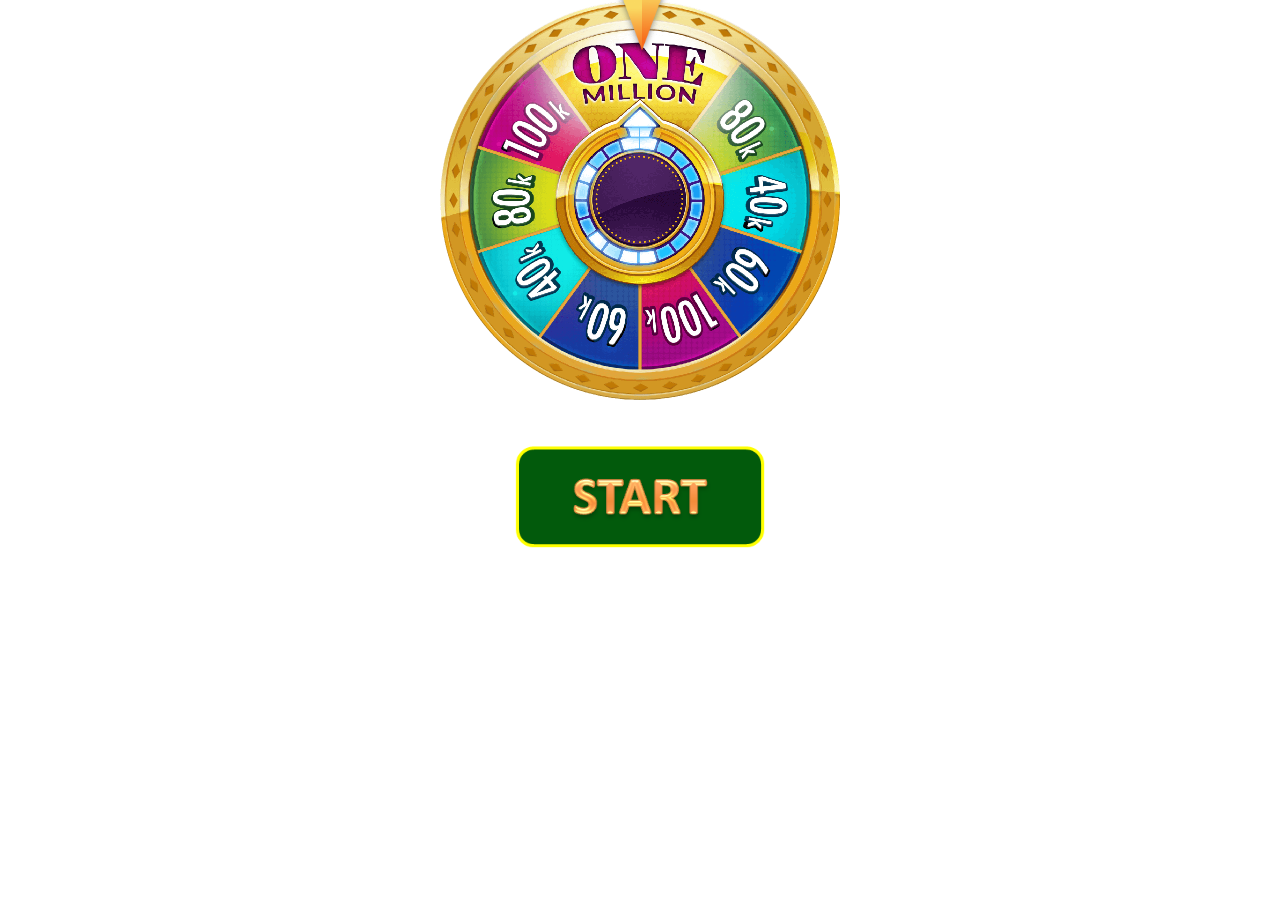
<file: wheelOfFortune/index.html>
<!DOCTYPE html>
<html lang="en">
  <head>
    <meta charset="UTF-8" />
    <meta name="viewport" content="width=device-width, initial-scale=1.0" />
    <link rel="stylesheet" href="index.css" />
    <title>Wheel of Fortune</title>
  </head>
  <body>
    <div class="app">
      <img class="marker" src="marker.png" alt="" />
      <img class="wheel" src="wheels.png" alt="" />
      <img class="button" src="spin.png" alt="" />
    </div>

    <script src="index.js"></script>
  </body>
</html>
</file>
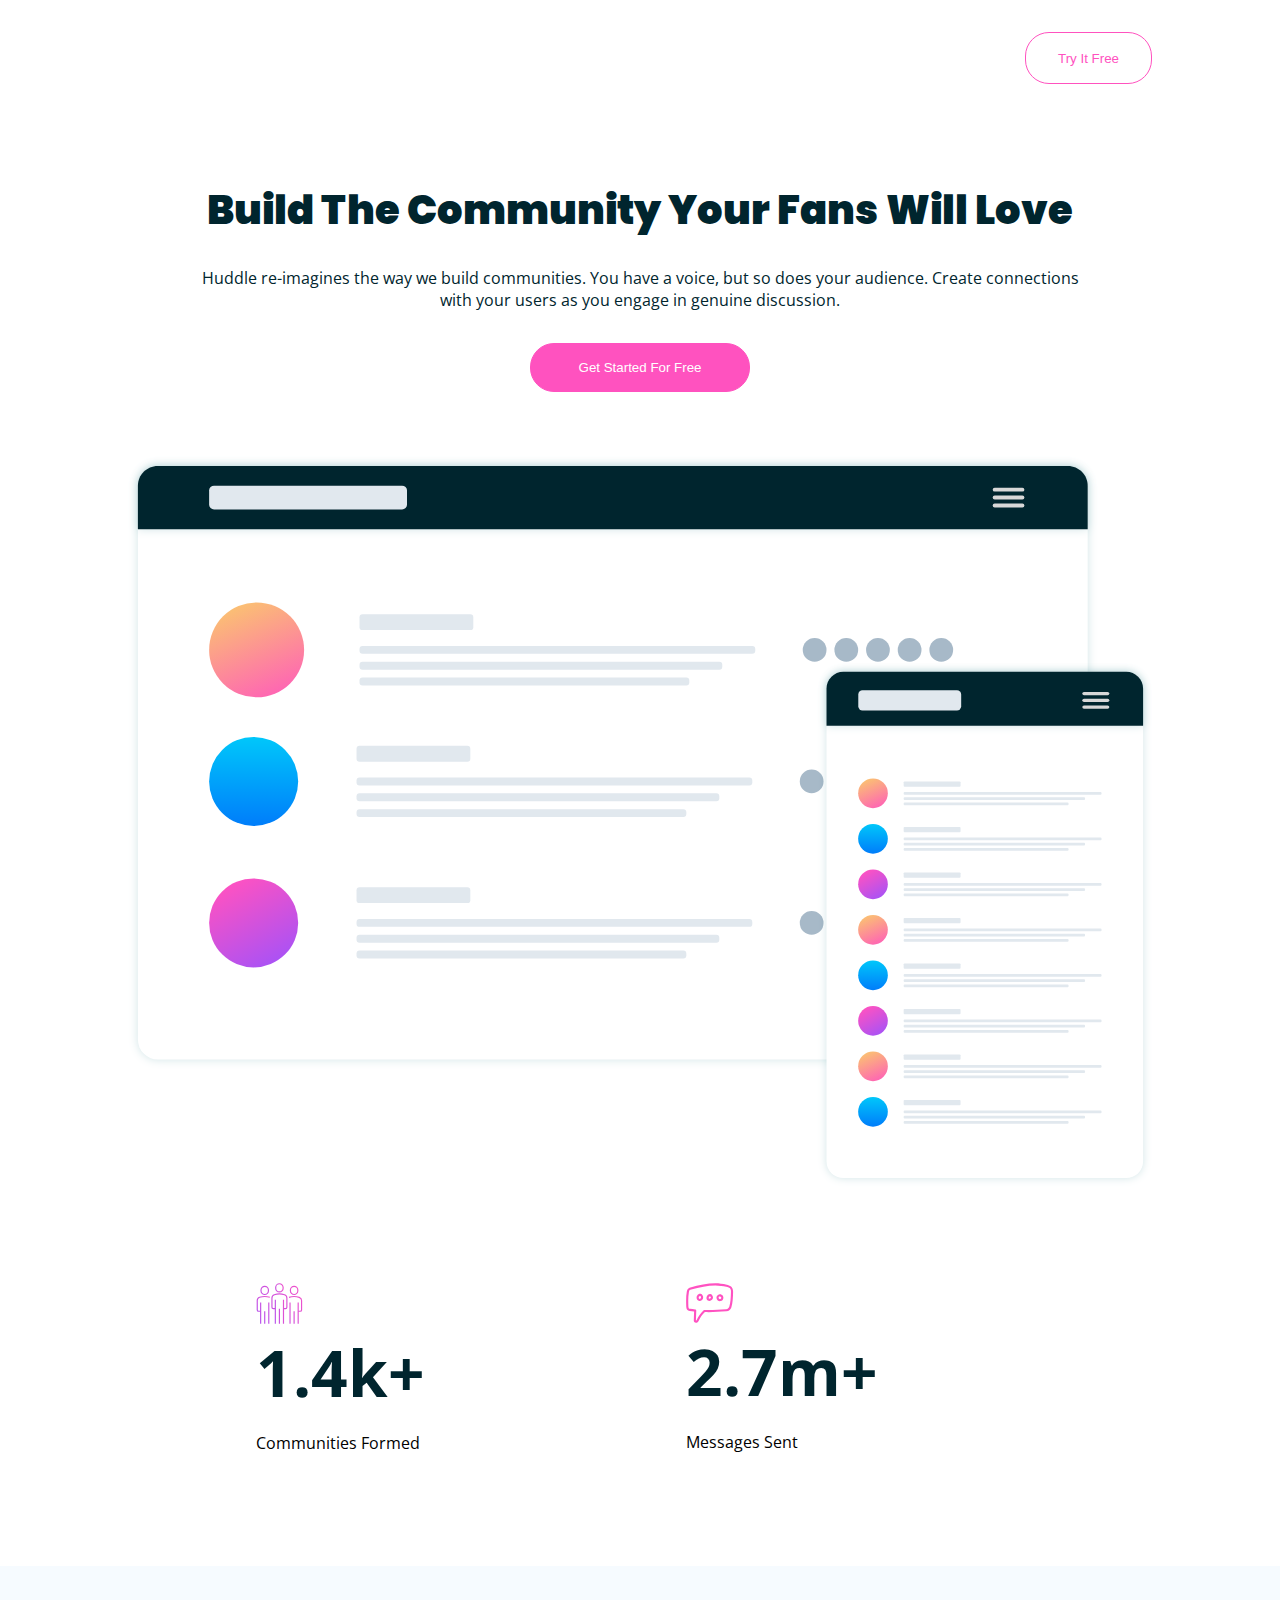
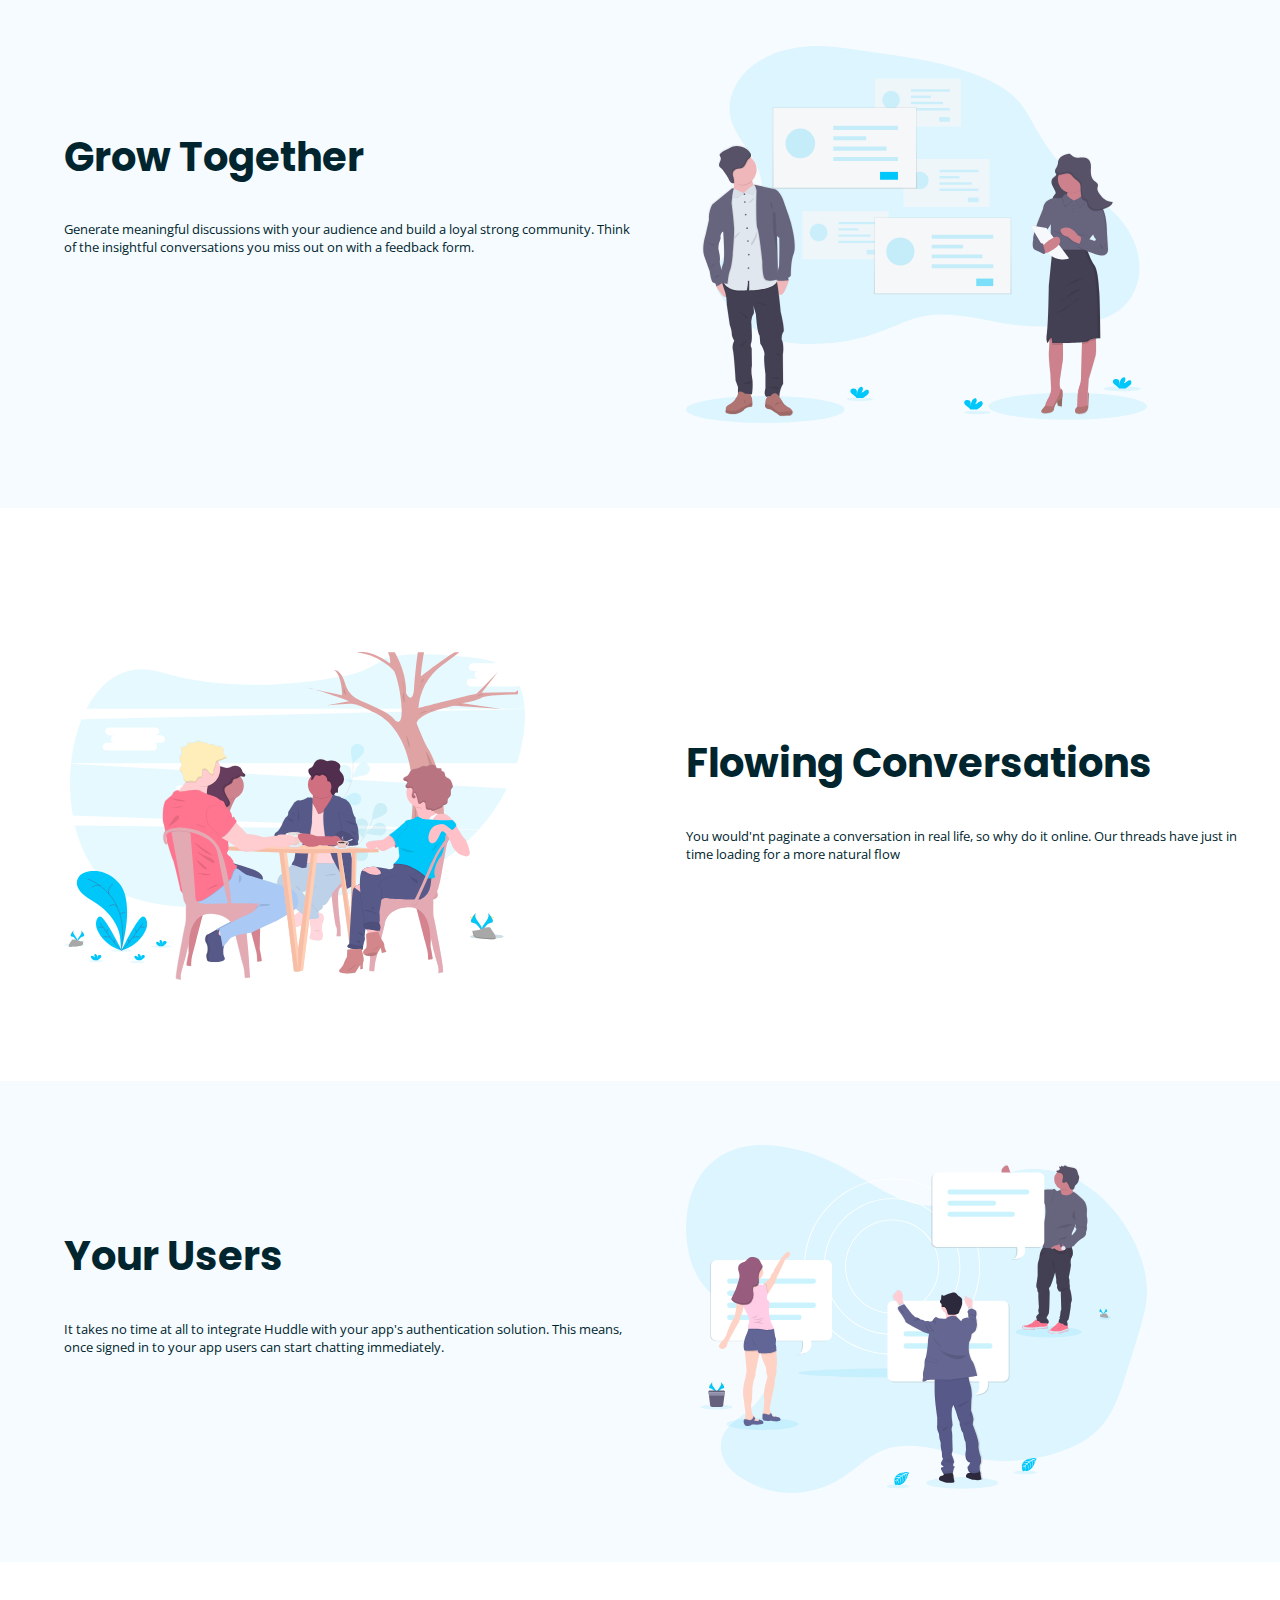
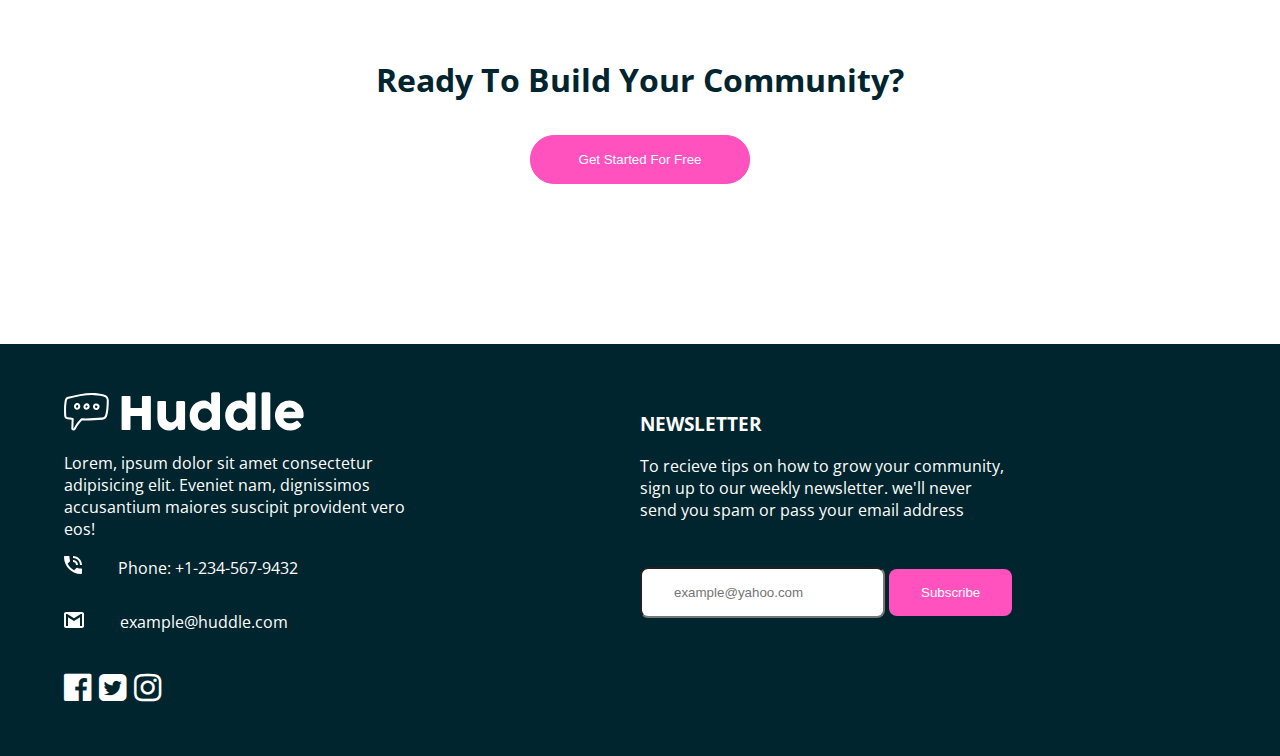
<file: images/huddle.html>
<!DOCTYPE html>
<html lang="en">
  <head>
    <meta charset="UTF-8" />
    <meta name="viewport" content="width=device-width, initial-scale=1.0" />
    <link
      rel="stylesheet"
      href="https://stackpath.bootstrapcdn.com/font-awesome/4.7.0/css/font-awesome.min.css"
    />
    <link
      href="https://fonts.googleapis.com/css2?family=Open+Sans&family=Poppins&display=swap"
      rel="stylesheet"
    />

    <link rel="stylesheet" href="styles.css" />
    <link
      rel="stylesheet"
      media="screen and (max-width: 500px)"
      href="mobile.css"
    />
    <title>Huddle</title>
  </head>
  <body>
    <section id="navbar">
      <div class="container">
        <img src="logo.svg" alt="" />
        <button class="heading-btn">Try It Free</button>
      </div>
    </section>
    <section id="build">
      <div class="build-content">
        <h1>Build The Community Your Fans Will Love</h1>

        <p>
          Huddle re-imagines the way we build communities. You have a voice, but
          so does your audience. Create connections with your users as you
          engage in genuine discussion.
        </p>
        <button class="build-btn">Get Started For Free</button>
      </div>
    </section>
    <section id="img">
      <div class="big-img"><img src="screen-mockups.svg" alt="" /></div>
    </section>
    <section id="sent">
      <div class="sent-items">
        <div class="items-content">
          <img src="icon-communities.svg" alt="" />
          <h1>1.4k+</h1>
          <p>Communities Formed</p>
        </div>
        <div class="items-content">
          <img src="icon-messages.svg" alt="" />
          <h1>2.7m+</h1>
          <p>Messages Sent</p>
        </div>
      </div>
    </section>
    <section id="grow">
      <div class="grow-bg">
        <div class="grow-content">
          <div class="grow-items">
            <h2>Grow Together</h2>
            <p>
              Generate meaningful discussions with your audience and build a
              loyal strong community. Think of the insightful conversations you
              miss out on with a feedback form.
            </p>
          </div>
          <div class="grow-items">
            <img src="illustration-grow-together.svg" alt="" />
          </div>
        </div>
      </div>
    </section>
    <section id="flow">
      <div class="flow-content content">
        <div class="flow-items">
          <img src="illustration-flowing-conversation.svg" alt="" />
        </div>
        <div class="flow-items">
          <h2>Flowing Conversations</h2>
          <p>
            You would'nt paginate a conversation in real life, so why do it
            online. Our threads have just in time loading for a more natural
            flow
          </p>
        </div>
      </div>
    </section>
    <section id="your">
      <div class="your-bg">
        <div class="your-content content">
          <div class="your-items">
            <h2>Your Users</h2>
            <p>
              It takes no time at all to integrate Huddle with your app's
              authentication solution. This means, once signed in to your app
              users can start chatting immediately.
            </p>
          </div>
          <div class="your-items">
            <img src="illustration-your-users.svg" alt="" />
          </div>
        </div>
      </div>
    </section>
    <section id="ready">
      <div class="ready-content">
        <h2>Ready To Build Your Community?</h2>
        <button class="ready-btn">Get Started For Free</button>
      </div>
    </section>
    <section id="footer">
      <div class="footer-bg">
        <div class="footer-content">
          <div class="footer-items">
            <img src="footer-logo.svg" alt="" class="logo" />
            <p>
              Lorem, ipsum dolor sit amet consectetur adipisicing elit. Eveniet
              nam, dignissimos accusantium maiores suscipit provident vero eos!
            </p>
            <div class="mini">
              <img src="icon-phone.svg" alt="" />
              <span>Phone: +1-234-567-9432</span>
            </div>
            <div class="mini">
              <img src="icon-email.svg" alt="" />
              <span>example@huddle.com</span>
            </div>
            <div class="icons">
              <i class="fa fa-facebook-official"></i>
              <i class="fa fa-twitter-square"></i>
              <i class="fa fa-instagram"></i>
            </div>
          </div>
          <div class="footer-items">
            <h3>NEWSLETTER</h3>
            <p>
              To recieve tips on how to grow your community, sign up to our
              weekly newsletter. we'll never send you spam or pass your email
              address
            </p>
            <div class="sub">
              <input
                type="text"
                name="email"
                placeholder="example@yahoo.com"
                id=""
              />
              <button type="submit">Subscribe</button>
            </div>
          </div>
        </div>
      </div>
    </section>
  </body>
</html>
</file>
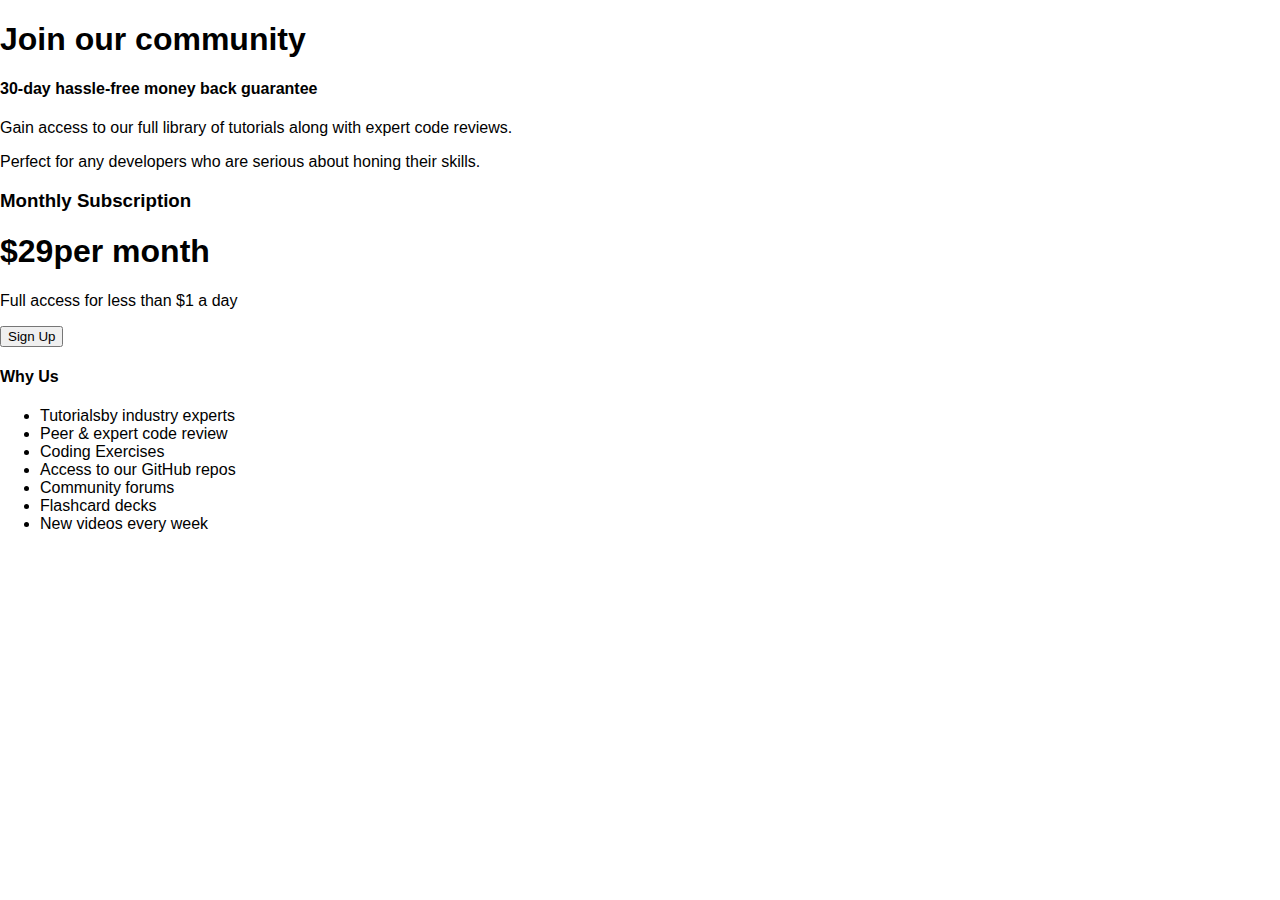
<file: images/single-price-grid.html>
<!DOCTYPE html>
<html lang="en">
  <head>
    <meta charset="UTF-8" />
    <meta name="viewport" content="width=device-width, initial-scale=1.0" />
    <title>Single Price Grid</title>
    <link
      href="https://fonts.googleapis.com/css?family=Karla&display=swap"
      rel="stylesheet"
    />
    <link rel="stylesheet" href="styles.css" />
    <link
      rel="stylesheet"
      media="screen and (max-width: 700px)"
      href="mobile.css"
    />
  </head>
  <body>
    <!-- write here -->
    <section id="container">
      <div class="first-grid">
        <h1 class="first-heading">Join our community</h1>
        <h4 class="back">30-day hassle-free money back guarantee</h4>
        <p class="para1">
          Gain access to our full library of tutorials along with expert code
          reviews.
        </p>
        <p class="para2">
          Perfect for any developers who are serious about honing their skills.
        </p>
      </div>
      <section id="container-2">
        <div class="second-grid">
          <h3>Monthly Subscription</h3>
          <h1>$29<span>per month</span></h1>
          <p class="para">
            Full access for less than $1 a day
          </p>
          <button href="#">Sign Up</button>
        </div>
        <div class="third-grid">
          <h4>Why Us</h4>
          <ul>
            <li>Tutorialsby industry experts</li>
            <li>Peer & expert code review</li>
            <li>Coding Exercises</li>
            <li>Access to our GitHub repos</li>
            <li>Community forums</li>
            <li>Flashcard decks</li>
            <li>New videos every week</li>
          </ul>
        </div>
      </section>
    </section>
  </body>
</html>
</file>
<file: wheelOfFortune/index.css>
body {
  max-width: 95%;
  margin: auto;
}

.app {
  width: 400px;
  height: 400px;
  margin: 0 auto;
  position: relative;
}

.marker {
  position: absolute;
  width: 60px;
  left: 172px;
  top: -20px;
  z-index: 4;
}

.wheel {
  width: 100%;
  height: 100%;
}

.button {
  display: block;
  width: 250px;
  margin: 40px auto;
  cursor: pointer;
}
.button:hover {
  opacity: 0.7;
}

.blur {
  animation: blur 10s;
}
@keyframes blur {
  0% {
    filter: blur(1.5px);
  }
  80% {
    filter: blur(1.5px);
  }
  100% {
    filter: blur(0 px);
  }
}
</file>
<file: images/styles.css>
body {
  font-family: 'Open Sans', sans-serif;
  margin: 0;
}
#navbar {
  margin-top: 2rem;
}
#navbar .container {
  max-width: 80%;
  margin-top: 7rem;
  margin-bottom: 7rem;
  margin: auto;
  display: flex;
  justify-content: space-between;
}
#navbar .container img {
  /* width: 100px;
  height: 25px; */
}
#navbar .container .heading-btn {
  border: 0.1rem solid hsl(322, 100%, 66%);
  padding: 0.5rem 2rem;
  border-radius: 1.5rem;
  color: hsl(322, 100%, 66%);
  background: transparent;
}
#navbar .container .heading-btn:hover {
  background: hsl(322, 100%, 66%);
  color: white;
}
/******************************************************/
#build {
  max-width: 70%;
  margin: auto;
}
#build .build-content {
  justify-content: center;
  margin-top: 6rem;
  text-align: center;
}
#build .build-content h1 {
  font-family: 'Poppins', sans-serif;
  color: hsl(192, 100%, 9%);
  font-size: 2.5rem;
  font-weight: 900;
}
#build .build-content p {
  color: hsl(192, 100%, 9%);
}
#build .build-content .build-btn {
  border: hsl(322, 100%, 66%) solid 0.1rem;
  padding: 1rem 3rem;
  color: #fff;
  border-radius: 1.5rem;
  margin-top: 1rem;
  background: hsl(322, 100%, 66%);
}
#build .build-content .build-btn:hover {
  background: #fff;
  color: hsl(322, 100%, 66%);
}
/******************************************************/
#img {
  max-width: 80%;
  margin: auto;
}
#img .big-img {
  display: grid;
  margin-top: 4rem;
  justify-content: center;
}
#img img {
  width: 100%;
  justify-content: center;
}
/******************************************************/
#sent {
  max-width: 60%;
  margin: auto;
}
#sent .sent-items {
  margin: 6rem 0;
  display: grid;
  grid-gap: 6%;
  grid-template-columns: repeat(2, 50%);
}

#sent .sent-items .items-content h1 {
  font-size: 4rem;
  margin: 0rem 0rem;
  color: hsl(192, 100%, 9%);
  font-weight: larger;
}
/******************************************************/
#grow {
  /* max-width: 90%;
  margin: auto; */
}
#grow .grow-bg {
  background: #f6fbff;
}
#grow .grow-content {
  display: grid;
  margin-top: 6rem;
  max-width: 90%;
  padding: 5rem 0;
  margin: auto;
  margin-bottom: 6rem;
  grid-gap: 4%;
  grid-template-columns: repeat(2, 50%);
}
#grow .grow-content .grow-items h2 {
  font-family: 'Poppins', sans-serif;
  color: hsl(192, 100%, 9%);
  padding-top: 3rem;
  font-size: 2.5rem;
  /* font-weight: 700; */
}
#grow .grow-content .grow-items p {
  color: hsl(192, 100%, 9%);
  font-size: 80%;
}
#grow .grow-content .grow-items img {
  max-width: 80%;
}
/***********************************************/
#flow {
  /* background: url('bg-section-top-desktop-1.svg') center center/cover; */
}
#flow .flow-content {
  max-width: 90%;
  margin: auto;
  display: grid;
  grid-gap: 4%;
  margin-top: 9rem;
  grid-template-columns: repeat(2, 50%);
}
#flow .flow-content .flow-items h2 {
  font-family: 'Poppins', sans-serif;
  color: hsl(192, 100%, 9%);
  padding-top: 3rem;
  font-size: 2.5rem;
  font-weight: 700;
}
#flow .flow-content .flow-items p {
  color: hsl(192, 100%, 9%);
  font-size: 80%;
}
#flow .flow-content .flow-items img {
  max-width: 80%;
}

#your .your-bg {
  background: #f6fbff;
}
#your .your-content {
  max-width: 90%;
  margin: auto;
  display: grid;
  margin-top: 6rem;
  padding: 4rem 0;
  margin-bottom: 6rem;
  grid-gap: 4%;
  grid-template-columns: repeat(2, 50%);
}
#your .your-content .your-items h2 {
  font-family: 'Poppins', sans-serif;
  color: hsl(192, 100%, 9%);
  padding-top: 3rem;
  font-size: 2.5rem;
  font-weight: 700;
}
#your .your-content .your-items p {
  color: hsl(192, 100%, 9%);
  font-size: 80%;
}
#your .your-content .your-items img {
  max-width: 80%;
}
/***********************************************/
#ready .ready-content {
  justify-content: center;
  text-align: center;
}
#ready .ready-content h2 {
  font-size: 2rem;
  color: hsl(192, 100%, 9%);
}
#ready .ready-content p {
  color: hsl(192, 100%, 9%);
}
#ready .ready-content .ready-btn {
  border: hsl(322, 100%, 66%) solid 0.1rem;
  padding: 1rem 3rem;
  color: #fff;
  border-radius: 1.5rem;
  margin-top: 0.5rem;
  margin-bottom: 10rem;
  background: hsl(322, 100%, 66%);
}
#ready .ready-content .ready-btn:hover {
  background: #fff;
  color: hsl(322, 100%, 66%);
  font-style: italic;
}
/***********************************************/
#footer {
  color: #fff;
}
#footer .footer-content {
  display: grid;
  max-width: 90%;
  margin: auto;
  padding: 3rem 0rem;
  grid-template-columns: repeat(2, 50%);
  background: hsl(192, 100%, 9%);
}
#footer .footer-bg {
  background: hsl(192, 100%, 9%);
}
#footer .footer-content .footer-items {
  max-width: 80%;
}
#footer .footer-content .footer-items p {
  max-width: 80%;
}
#footer .footer-content .footer-items .logo img {
  width: px;
  height: 30px;
}
#footer .footer-content .footer-items span {
  padding-left: 2rem;
  padding-bottom: 2rem;
}
#footer .footer-content .footer-items .mini {
  padding-bottom: 2rem;
}
#footer .footer-content .footer-items .icons {
  font-size: 2rem;
  font-weight: 400;
  margin-left: rem;
}
#footer .footer-content .footer-items input {
  padding: 1rem 2rem;
  border-radius: 0.5rem;
  outline: none;
}
#footer .footer-content .footer-items button {
  padding: 1rem 2rem;
  border: none;
  margin: 2rem 0;
  border-radius: 0.5rem;
  background: hsl(322, 100%, 66%);
  color: #fff;
  /* margin-left: 60%; */
}
</file>
<file: images/mobile.css>
body {
}
#navbar .container img {
  width: 130px;
  height: 30px;
}
#build .build-content h1 {
  font-size: 1.5rem;
}
#build .build-content .build-btn {
  margin-bottom: 4rem;
  margin-top: 3rem;
}
#sent {
  max-width: 80%;
  margin: auto;
}
#sent .sent-items {
  margin: 6rem 0;
  display: grid;
  text-align: center;
  justify-content: center;
  grid-gap: 20%;
  grid-template-columns: repeat(1, 50%);
}
#grow {
  /* max-width: 90%;
  margin: auto; */
}
#grow .grow-content,
/* #flow .flow-content, */
#your .your-content {
  display: flex;
  flex-direction: column-reverse;
  text-align: center;
}
#grow .grow-content .grow-items h2,
#flow .flow-content .flow-items h2,
#your .your-content .your-items h2 {
  font-family: 'Poppins', sans-serif;
  color: hsl(192, 100%, 9%);
  font-size: 2.5rem;
  font-weight: 700;
}
#grow .grow-content .grow-items p,
#flow .flow-content .flow-items p,
#your .your-content .your-items p {
  color: hsl(192, 100%, 9%);
  max-width: 90%;
  font-size: 100%;
}
#flow .flow-content {
  max-width: 90%;
  margin: auto;
  display: grid;
  grid-gap: 4%;
  margin-top: 9rem;
  grid-template-columns: repeat(1, 100%);
}
#footer .footer-content {
  display: flex;
  max-width: 90%;
  margin: auto;
  padding: 3rem 0rem;
  justify-content: center;
  flex-direction: column-reverse;
  background: hsl(192, 100%, 9%);
}

#footer .footer-content .footer-items input {
  padding: 1rem rem;
  display: block;
  width: 100%;
  border-radius: 0.5rem;
  outline: none;
}
</file>
